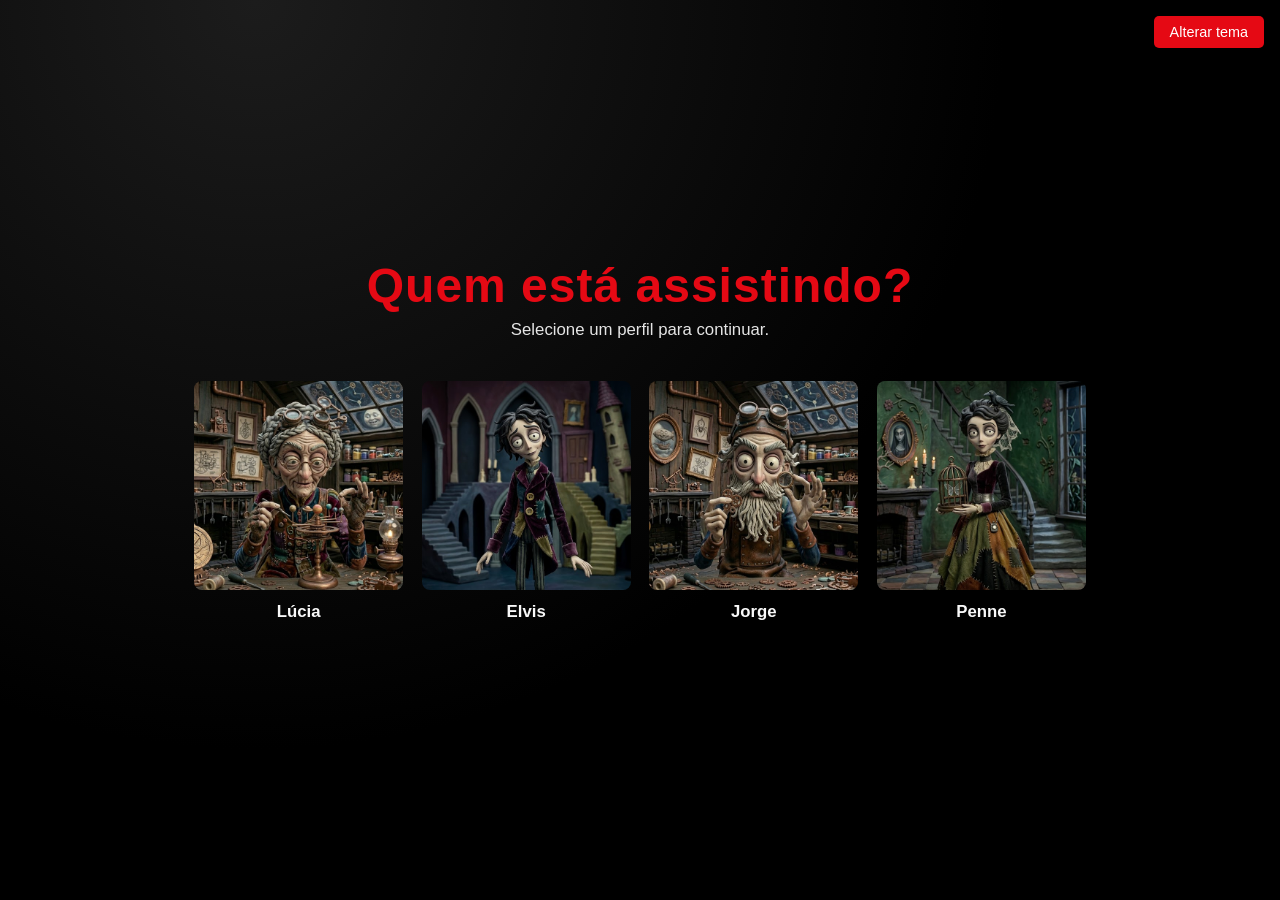
<file: index.html>
<!DOCTYPE html>
<html lang="pt-BR">
<head>
    <meta charset="UTF-8">
    <meta name="viewport" content="width=device-width, initial-scale=1.0">
    <title>SteFlix</title>
    <link rel="stylesheet" href="style.css">
</head>
<body>
    <main>
      <header>
        <button onclick="toggleTheme()">Alterar tema</button>
        <h1>Quem está assistindo?</h1>
        <p>Selecione um perfil para continuar.</p>
      </header>

      <section aria-label="Perfis de usuário">
        <ul class="profiles">
          <li>
            <a href="catalogo/catalogo.html" class="profile" aria-label="Selecionar perfil Lúcia" onclick="pegarPerfil(event)">
              <figure>
                <img src="assets/perfil1.jpg" alt="Avatar do Perfil 1" />
                <figcaption>Lúcia</figcaption>
              </figure>
            </a>
          </li>
          <li>
            <a href="catalogo/catalogo.html" class="profile" aria-label="Selecionar perfil Elvis" onclick="pegarPerfil(event)">
              <figure>
                <img src="assets/perfil2.jpg" alt="Avatar do Perfil 2" />
                <figcaption>Elvis</figcaption>
              </figure>
            </a>
          </li>
          <li>
            <a href="catalogo/catalogo.html" class="profile" aria-label="Selecionar perfil Jorge" onclick="pegarPerfil(event)">
              <figure>
                <img src="assets/perfil3.jpg" alt="Avatar do Perfil 3" />
                <figcaption>Jorge</figcaption>
              </figure>
            </a>
          </li>
          <li>
            <a href="catalogo/catalogo.html" class="profile" aria-label="Selecionar perfil Penne" onclick="pegarPerfil(event)">
              <figure>
                <img src="assets/perfil4.jpg" alt="Avatar do Perfil 4" />
                <figcaption>Penne</figcaption>
              </figure>
            </a>
          </li>
        </ul>
      </section>
    </main>
    <script src="script.js"></script>
</body>
</html>
</file>
<file: style.css>
* {
  margin: 0;
  padding: 0;
  box-sizing: border-box;
}

body {
  font-family: "Helvetica Neue", Arial, sans-serif;
  background: radial-gradient(circle at 20% 0%, #1c1c1c, #000000 55%);
  color: #fff;
  min-height: 100vh;
  display: grid;
  place-items: center;
  transition: background 0.3s ease, color 0.3s ease;
}

body.light-theme {
  background: linear-gradient(to bottom, #f5f5f5, #ffffff);
  color: #333;
}

body.light-theme header p,
body.light-theme [aria-label="Perfis de usuário"] {
  color: #666;
}

body.light-theme .profile figcaption {
  color: #333;
}

main {
  width: min(960px, 95vw);
  text-align: center;
  padding: clamp(1rem, 3vw, 2rem);
}

header h1 {
  font-size: clamp(1.8rem, 6vw, 3rem);
  letter-spacing: 1px;
  margin-bottom: 0.4rem;
  color: #e50914;
}

header button {
  background: #e50914;
  color: #fff;
  border: none;
  padding: 0.5rem 1rem;
  border-radius: 5px;
  cursor: pointer;
  font-size: 0.9rem;
  margin-bottom: 1rem;
  transition: background 0.3s ease;
}

header button:hover {
  background: #b20710;
}

header p,
[aria-label="Perfis de usuário"] {
  font-size: clamp(0.95rem, 2.2vw, 1.05rem);
  color: #e5e5e5;
}

header p {
  margin-bottom: 1.2rem;
}

button {
    position:absolute; 
    top:1rem;
    right:1rem;
    z-index:10;
    color: wheat;
}

.profiles {
  display: grid;
  grid-template-columns: repeat(auto-fit, minmax(120px, 1fr));
  gap: 0.9rem;
  margin-top: 0.8rem;
}

ul {
  list-style: none;
  padding: 0;
  margin: 0;
  display: flex;
  justify-content: center;
  gap: 1rem;
}

.profile {
  border-radius: 12px;
  padding: 0.8rem;
  cursor: pointer;
  text-decoration: none;
  color: inherit;
  transition: transform 0.2s ease, box-shadow 0.2s ease, border-color 0.2s ease;
}

.profile figure {
  margin: 0;
}

.profile img {
  width: 100%;
  aspect-ratio: 1 / 1;
  object-fit: cover;
  border-radius: 10px;
  display: block;
  border: 2px solid transparent;
}

img:hover {
    border-color: rgba(255, 255, 255, 0.98);
      transform: translateY(-4px) scale(1.00);
}

.profile figcaption {
  margin-top: 0.6rem;
  color: #f8f8f8;
  font-weight: 700;
}

@media (max-width: 500px) {
  main {
    padding: 1.2rem;
  }

  nav.profiles {
    grid-template-columns: 1fr;
  }
}
</file>
